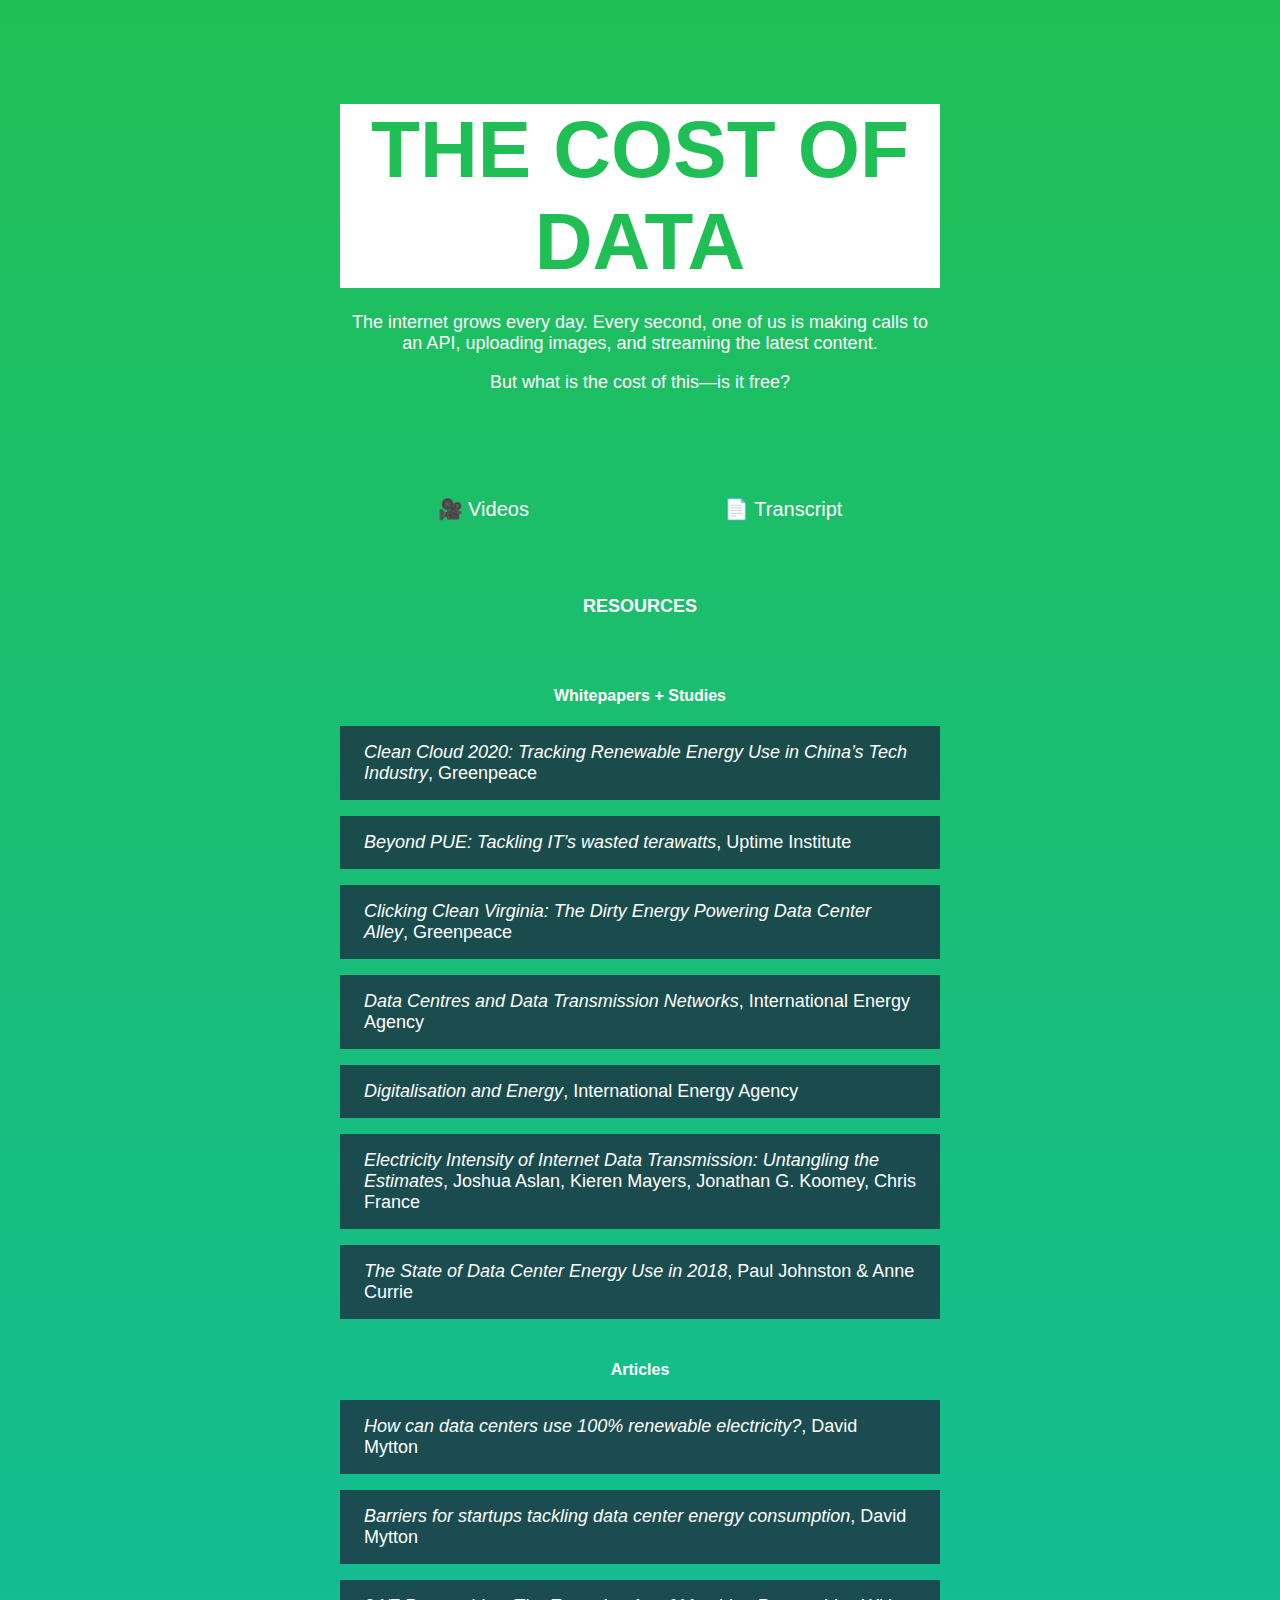
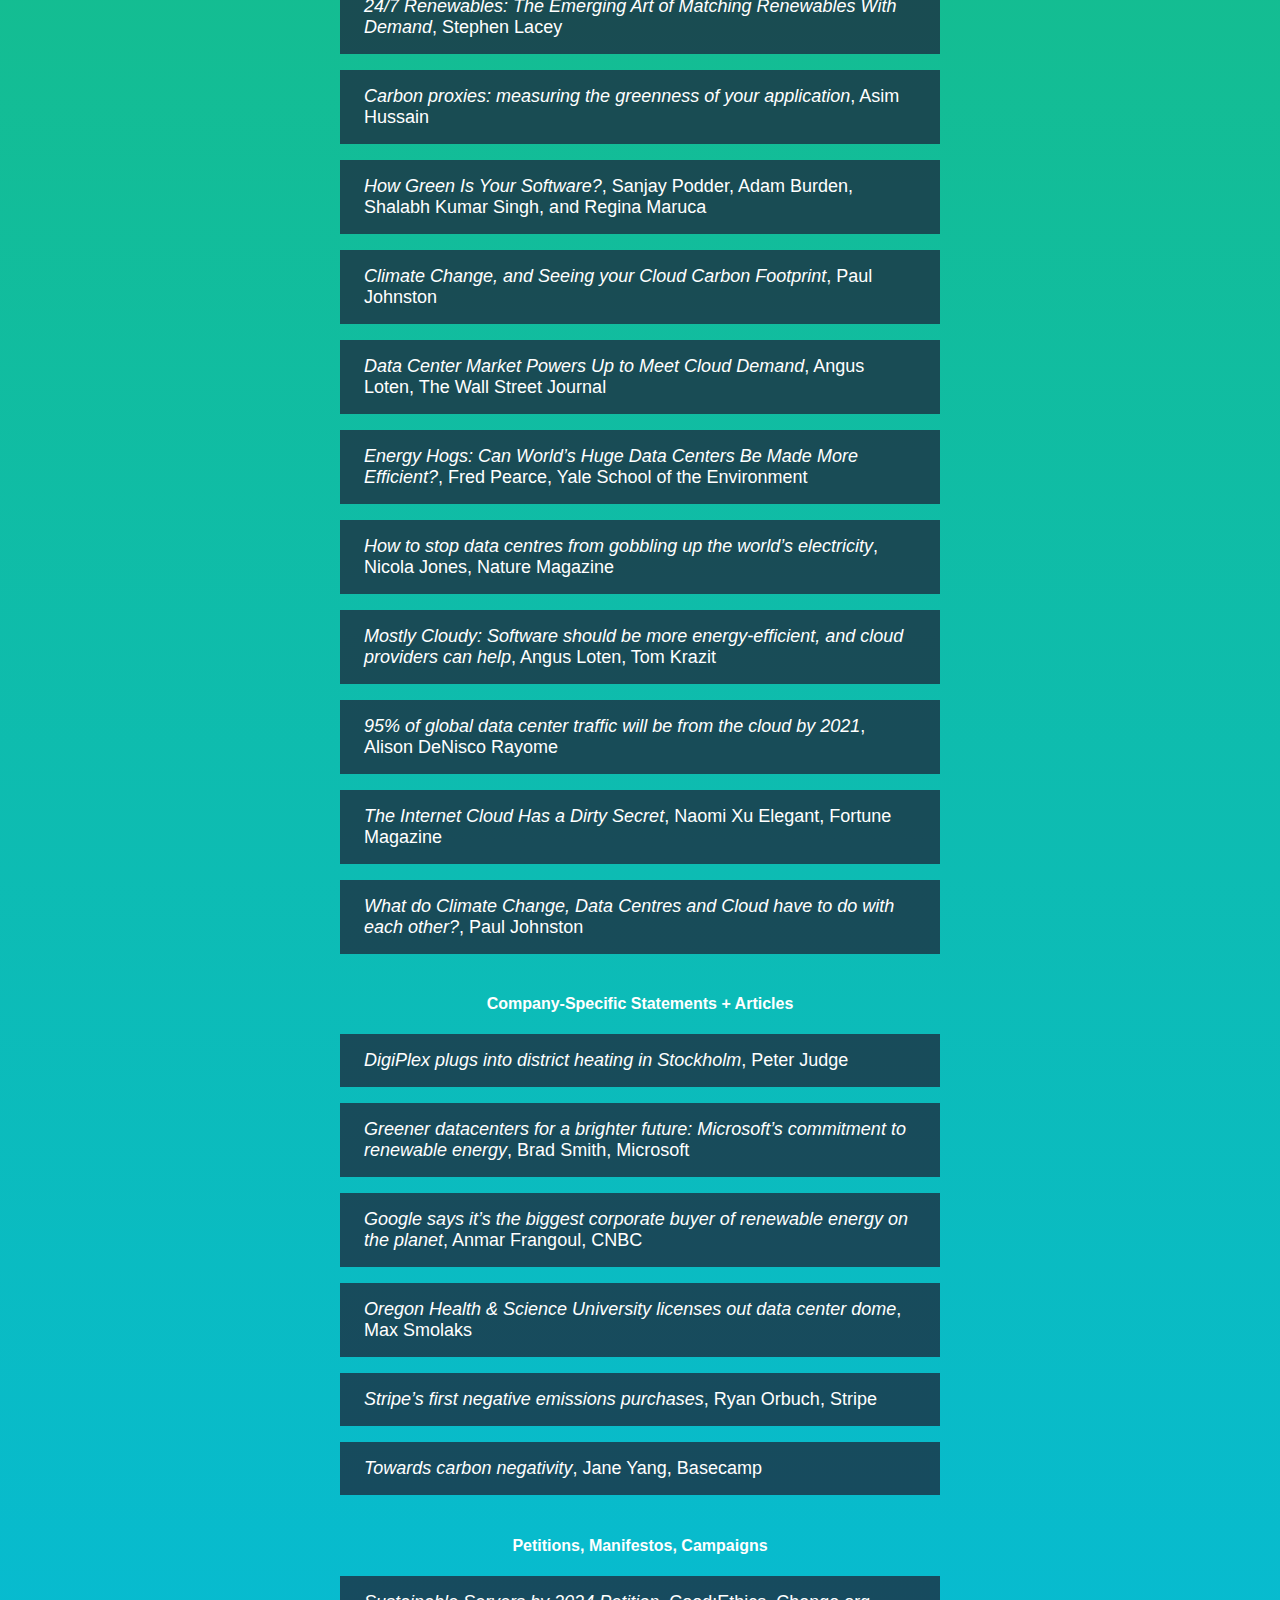
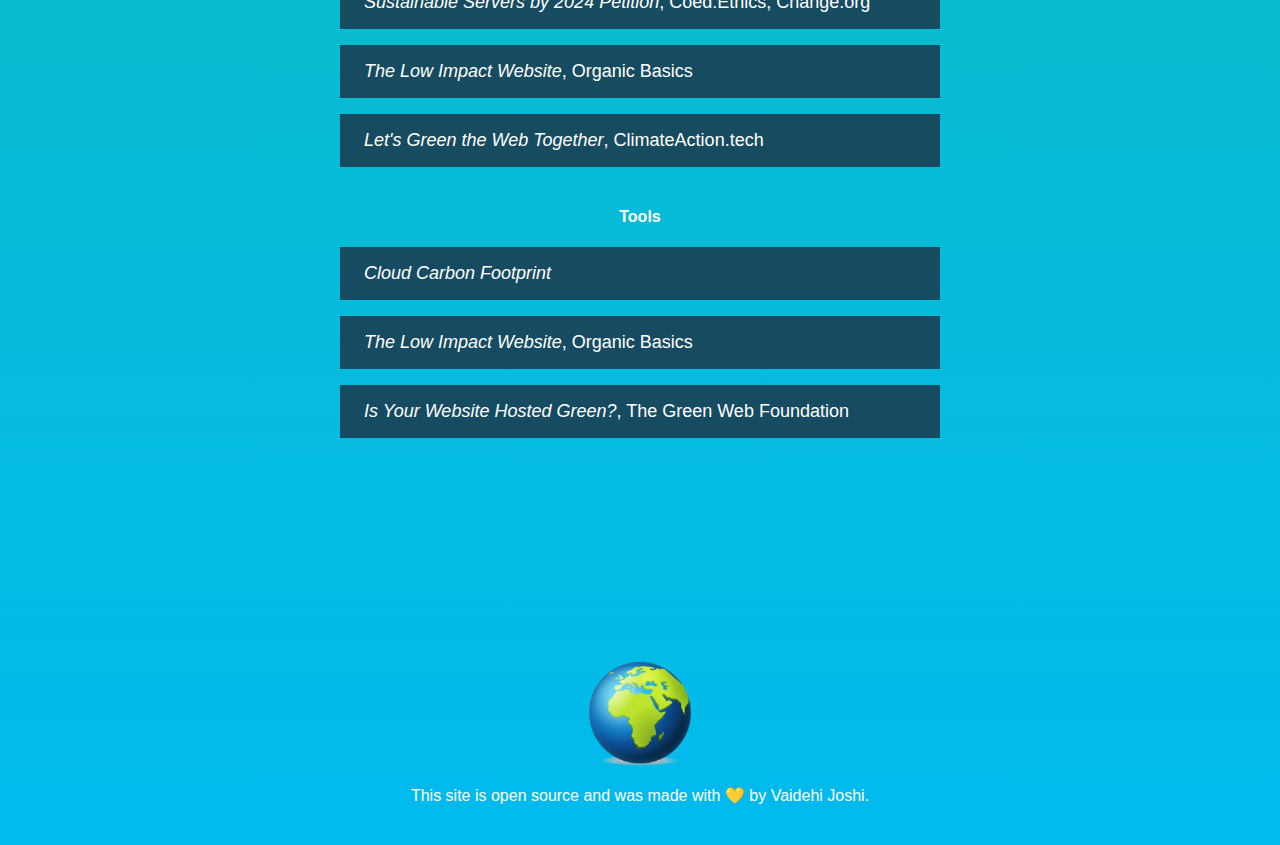
<file: index.html>
<!DOCTYPE html>
<html lang="en">
  <head>
    <meta charset="UTF-8" />
    <title>The Cost of Data</title>
    <link href="styles.css" rel="stylesheet">
    <meta name="viewport" content="width=device-width, initial-scale=1.0">
    <meta name="description" content="A site for resources on data centers and energy usage.">
    <meta name="keywords" content="Data, Data Centers, Carbon Emissions, Cloud Providers, Climate Change">
    <meta name="author" content="Vaidehi Joshi">

    <!-- Twitter meta tags -->
    <meta name="twitter:card" content="summary" />
    <meta name="twitter:site" content="@vaidehijoshi" />
    <meta name="twitter:title" content="The Cost of Data" />
    <meta name="twitter:description" content="The internet grows every day. Every second, one of us is making calls to an API, uploading images, and streaming the latest content. But what is the cost of this—is it free?" />
    <meta name="twitter:image" content="https://costofdata.dev/assets/globe.png" />

    <!-- Favicon -->
    <link rel="icon" href="data:image/svg+xml,<svg xmlns=%22http://www.w3.org/2000/svg%22 viewBox=%220 0 100 100%22><text y=%22.9em%22 font-size=%2290%22>🌍</text></svg>">

    <!-- Global site tag (gtag.js) - Google Analytics -->
    <script async src="https://www.googletagmanager.com/gtag/js?id=UA-61898499-3"></script>
    <script>
      window.dataLayer = window.dataLayer || [];
      function gtag(){dataLayer.push(arguments);}
      gtag('js', new Date());

      gtag('config', 'UA-61898499-3');
    </script>
  </head>
  <body>
    <div class="content-wrapper">
      <div class="header">
        <h1 class="title-heading">The Cost of Data</h1>
        <h2>
          The internet grows every day. Every second, one of us is making calls to an API, uploading images, and streaming the latest content.
        </h2>
        <h3>
          But what is the cost of this—is it free?
        </h3>
      </div>
      <div class="supplemental-links">
        <a href="videos.html">
          <span class="supplemental-item">🎥 Videos</span>
        </a>
        <a href="transcript.html">
          <span class="supplemental-item">📄 Transcript</span>
        </a>
      </div>

      <div class="resources">
        <h3 class="section-heading">Resources</h3>
        <h4>Whitepapers + Studies</h4>
        <ul>
          <li>
            <a target="_blank" href="https://storage.googleapis.com/planet4-eastasia-stateless/2020/01/7d439834-cleancloud2020briefing.pdf">Clean Cloud 2020: Tracking Renewable Energy Use in China’s Tech Industry</a>, Greenpeace
          </li>
          <li>
            <a target="_blank" href="https://uptimeinstitute.com/uptime_assets/80ae92ca9b8dfa363a077cb537f51870777499a39218906efc6d4e37e28ac3a0-beyond-pue-tackling-its-wasted-terawatts.pdf">Beyond PUE: Tackling IT’s wasted terawatts</a>, Uptime Institute
          </li>
          <li>
            <a target="_blank" href="https://www.greenpeace.org/usa/reports/click-clean-virginia">Clicking Clean Virginia: The Dirty Energy Powering Data Center Alley</a>, Greenpeace
          </li>
          <li>
            <a target="_blank" href="https://www.iea.org/reports/data-centres-and-data-transmission-networks">Data Centres and Data Transmission Networks</a>, International Energy Agency
          </li>
          <li>
            <a target="_blank" href="https://www.iea.org/reports/digitalisation-and-energy">Digitalisation and Energy</a>, International Energy Agency
          </li>
          <li>
            <a target="_blank" href="https://onlinelibrary.wiley.com/doi/full/10.1111/jiec.12630">Electricity Intensity of Internet Data Transmission: Untangling the Estimates</a>, Joshua Aslan, Kieren Mayers, Jonathan G. Koomey, Chris France
          </li>
          <li>
            <a target="_blank" href="https://docs.google.com/document/d/1eCCb3rgqtQxcRwLdTr0P_hCK_drIZrm1Dpb4dlPeG6M">The State of Data Center Energy Use in 2018</a>, Paul Johnston & Anne Currie
          </li>
        </ul>

        <h4>Articles</h4>
        <ul>
          <li>
            <a target="_blank" href="https://davidmytton.blog/how-can-data-centers-use-100-renewable-electricity/">How can data centers use 100% renewable electricity?</a>, David Mytton
          </li>
          <li>
            <a target="_blank" href="https://davidmytton.blog/barriers-for-startups-tackling-data-center-energy-consumption/">Barriers for startups tackling data center energy consumption</a>, David Mytton
          </li>
          <li>
            <a target="_blank" href="https://www.greentechmedia.com/articles/read/24-7-renewables-the-emerging-art-of-matching-renewables-with-demand">24/7 Renewables: The Emerging Art of Matching Renewables With Demand</a>, Stephen Lacey
          </li>
          <li>
            <a target="_blank" href="https://leaddev.com/building-better-software/carbon-proxies-measuring-greenness-your-application">Carbon proxies: measuring the greenness of your application</a>, Asim Hussain
          </li>
          <li>
            <a target="_blank" href="https://hbr.org/2020/09/how-green-is-your-software">How Green Is Your Software?</a>, Sanjay Podder, Adam Burden, Shalabh Kumar Singh, and Regina Maruca
          </li>
          <li>
            <a target="_blank" href="https://medium.com/@PaulDJohnston/climate-change-and-seeing-your-cloud-carbon-footprint-4e03c195a799">Climate Change, and Seeing your Cloud Carbon Footprint</a>, Paul Johnston
          </li>
          <li>
            <a target="_blank" href="https://www.wsj.com/articles/data-center-market-powers-up-to-meet-cloud-demand-11566898200">Data Center Market Powers Up to Meet Cloud Demand</a>, Angus Loten, The Wall Street Journal
          </li>
          <li>
            <a target="_blank" href="https://e360.yale.edu/features/energy-hogs-can-huge-data-centers-be-made-more-efficient">Energy Hogs: Can World’s Huge Data Centers Be Made More Efficient?</a>, Fred Pearce, Yale School of the Environment
          </li>
          <li>
            <a target="_blank" href="https://www.nature.com/articles/d41586-018-06610-y">How to stop data centres from gobbling up the world’s electricity</a>, Nicola Jones, Nature Magazine
          </li>
          <li>
            <a target="_blank" href="https://mostlycloudy.substack.com/p/mostly-cloudy-software-should-be">Mostly Cloudy: Software should be more energy-efficient, and cloud providers can help</a>, Angus Loten, Tom Krazit
          </li>
          <li>
            <a target="_blank" href="https://www.techrepublic.com/article/95-of-global-data-center-traffic-will-be-from-the-cloud-by-2021">95% of global data center traffic will be from the cloud by 2021</a>, Alison DeNisco Rayome
          </li>
          <li>
            <a target="_blank" href="https://fortune.com/2019/09/18/internet-cloud-server-data-center-energy-consumption-renewable-coal">The Internet Cloud Has a Dirty Secret</a>, Naomi Xu Elegant, Fortune Magazine
          </li>
          <li>
            <a target="_blank" href="https://medium.com/@PaulDJohnston/what-do-climate-change-data-centres-and-cloud-have-to-do-with-each-other-9b908887c610">What do Climate Change, Data Centres and Cloud have to do with each other?</a>, Paul Johnston
          </li>
        </ul>
        <h4>Company-Specific Statements + Articles</h4>
        <ul>
          <li>
            <a target="_blank" href="https://www.datacenterdynamics.com/en/news/digiplex-plugs-into-district-heating-in-stockholm">DigiPlex plugs into district heating in Stockholm</a>, Peter Judge
          </li>
          <li>
            <a target="_blank" href="https://blogs.microsoft.com/on-the-issues/2016/05/19/greener-datacenters-brighter-future-microsofts-commitment-renewable-energy/#sm.000001qred3x9tcypqt8txmwsr2n4">Greener datacenters for a brighter future: Microsoft’s commitment to renewable energy</a>, Brad Smith, Microsoft
          </li>
          <li>
            <a target="_blank" href="https://www.cnbc.com/2018/04/05/google-says-its-the-biggest-corporate-buyer-of-renewable-energy-on-the-planet.html">Google says it’s the biggest corporate buyer of renewable energy on the planet</a>, Anmar Frangoul, CNBC
          </li>
          <li>
            <a target="_blank" href="https://www.datacenterdynamics.com/en/news/oregon-health-science-university-licenses-out-data-center-dome">Oregon Health & Science University licenses out data center dome</a>, Max Smolaks
          </li>
          <li>
            <a target="_blank" href="https://stripe.com/blog/kfirst-negative-emissions-purchases">Stripe’s first negative emissions purchases</a>, Ryan Orbuch, Stripe
          </li>
          <li>
            <a target="_blank" href="https://m.signalvnoise.com/towards-carbon-negativity">Towards carbon negativity</a>, Jane Yang, Basecamp
          </li>
        </ul>

        <h4>Petitions, Manifestos, Campaigns </h4>
        <ul>
          <li>
            <a target="_blank" href="https://www.change.org/p/sustainable-servers-by-2024">Sustainable Servers by 2024 Petition</a>, Coed:Ethics, Change.org
          </li>
          <li>
            <a target="_blank" href="https://github.com/Organic-Basics/ob-low-impact-website">The Low Impact Website</a>, Organic Basics
          </li>
          <li>
            <a target="_blank" href="https://climateaction.tech/blog/letsgreentheweb-together/">Let's Green the Web Together</a>, ClimateAction.tech
          </li>
        </ul>

        <h4>Tools</h4>
        <ul>
          <li>
            <a target="_blank" href="https://www.cloudcarbonfootprint.org/">Cloud Carbon Footprint</a>
          </li>
          <li>
            <a target="_blank" href="https://github.com/Organic-Basics/ob-low-impact-website">The Low Impact Website</a>, Organic Basics
          </li>
          <li>
            <a target="_blank" href="https://www.thegreenwebfoundation.org/">Is Your Website Hosted Green?</a>, The Green Web Foundation
          </li>
        </ul>
      </div>
      <div class="footer">
        <img src="assets/globe.png" alt="A globe emoji, with the focus on Africa"/>
        <p>
          This site is <a target="_blank" href="https://github.com/vaidehijoshi/cost-of-data">open source</a> and was made with 💛 by <a href="https://twitter.com/vaidehijoshi" target="_blank">Vaidehi Joshi</a>.
        </p>
      </div>
    </div>
  </body>
</html>
</file>
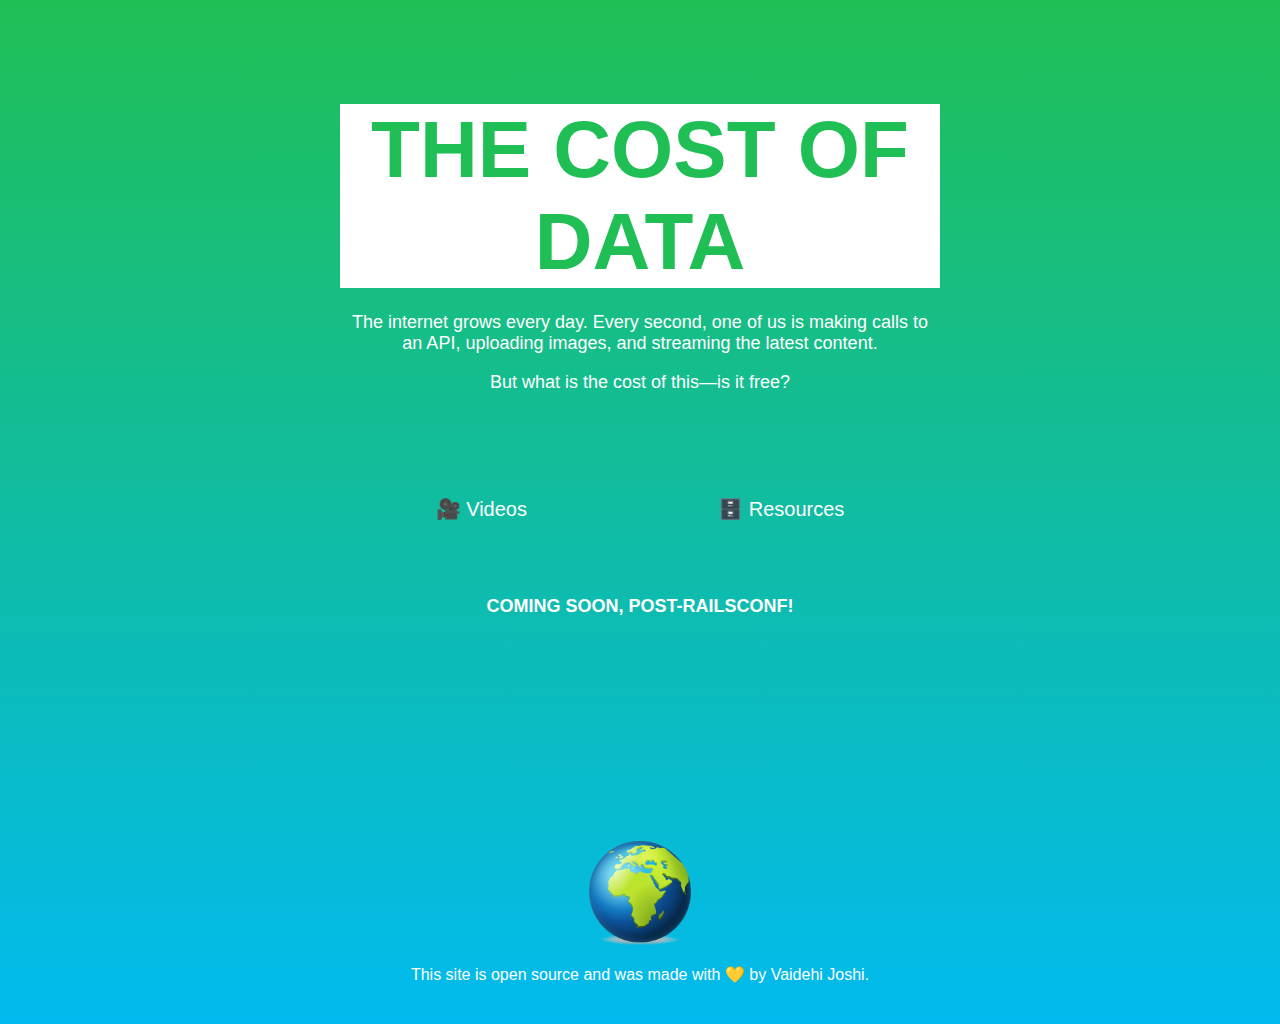
<file: transcript.html>
<!DOCTYPE html>
<html lang="en">
  <head>
    <meta charset="UTF-8" />
    <title>The Cost of Data</title>
    <link href="styles.css" rel="stylesheet">
    <meta name="viewport" content="width=device-width, initial-scale=1.0">
    <meta name="description" content="A site for resources on data centers and energy usage.">
    <meta name="keywords" content="Data, Data Centers, Carbon Emissions, Cloud Providers, Climate Change">
    <meta name="author" content="Vaidehi Joshi">

    <!-- Twitter meta tags -->
    <meta name="twitter:card" content="summary" />
    <meta name="twitter:site" content="@vaidehijoshi" />
    <meta name="twitter:title" content="The Cost of Data" />
    <meta name="twitter:description" content="The internet grows every day. Every second, one of us is making calls to an API, uploading images, and streaming the latest content. But what is the cost of this—is it free?" />
    <meta name="twitter:image" content="https://costofdata.dev/assets/globe.png" />

    <!-- Favicon -->
    <link rel="icon" href="data:image/svg+xml,<svg xmlns=%22http://www.w3.org/2000/svg%22 viewBox=%220 0 100 100%22><text y=%22.9em%22 font-size=%2290%22>🌍</text></svg>">

    <!-- Global site tag (gtag.js) - Google Analytics -->
    <script async src="https://www.googletagmanager.com/gtag/js?id=UA-61898499-3"></script>
    <script>
      window.dataLayer = window.dataLayer || [];
      function gtag(){dataLayer.push(arguments);}
      gtag('js', new Date());

      gtag('config', 'UA-61898499-3');
    </script>
  </head>
  <body>
    <div class="content-wrapper">
      <div class="header">
        <h1 class="title-heading">The Cost of Data</h1>
        <h2>
          The internet grows every day. Every second, one of us is making calls to an API, uploading images, and streaming the latest content.
        </h2>
        <h3>
          But what is the cost of this—is it free?
        </h3>
      </div>
      <div class="supplemental-links">
        <a href="videos.html">
          <span class="supplemental-item">🎥 Videos</span>
        </a>
        <a href="index.html">
          <span class="supplemental-item">🗄️ Resources</span>
        </a>
      </div>

      <div class="transcript">
        <h3 class="section-heading">Coming Soon, Post-RailsConf!</h3>
      </div>
      <!-- <div class="transcript">
        <h3 class="section-heading">Talk Transcript</h3>
        <div class="transcript-text-wrapper">
          <p>
            Everything that we create and share on the internet is stored somewhere. However, most of us aren’t thinking about how and
            where this data is stored. As developers, we may think that our data is ephemeral, but all of it lives somewhere. When we
            work with code all day, it can be easy to forget about all of the physical things that are powering our world.
          </p>
          <p>
            The majority of all data in computing is stored in a data center. A <strong>data center</strong> is one or many buildings that
            store servers and all of the hardware associated with them. Before data centers were ubiquitous, we had to store our servers on our own,
            sometimes in a room. But people found that data centers were easier to use than maintaining their own server rooms, and
            they became much more common. And if you use a cloud provider, then you are using the data centers that they provide.
          </p>
          <p>
            <strong>Cloud providers</strong> are companies that rent out servers in their data centers. Storing content in a cloud provider’s data center
            is more efficient than running a data center of your own. You don’t have to maintain your own machines, or your own network.
            You have access to better hardware and improved security infrastructure, like backups and distributed databases. When you sign
            up to use a cloud provider, they will promise you little to no downtime. In other words, they say that they will keep things running.
          </p>
          <p>
            But what do providers have to do in order to ensure operability, and no downtime? In order to make sure that you can always access your data
            and in order to keep their systems reliable, they often have more than one instance of a server in different locations.
            This is called redundancy. But the more servers you have, the more servers you need to power and maintain.
            And servers are demanding! A server requires energy to be powered, which comes in the form of electricity.
            But servers also use a lot of energy and emit it in the form of heat. If a server emits too much heat, it will overheat and fail.
            So, the server also has to be cooled! Because of these hardware constraints, every data center has some mechanism to remove hot air and
            supply cool air. So, not only do we need energy to power the servers, we need energy to cool them down, too.
          </p>
          <p>
            But just how much energy are we talking about? By conservative estimates, data centers worldwide use approximately
            200 terawatt hours (TWh) a year. One terawatt-hour is equivalent to a trillion watts of energy consumed in one hour.
            For some perspective, Scotland has a population of over 5 million and requires only 25 TWh of electrical energy each year.
            Overall, data centers currently demand somewhere between 1-3% of the world’s global electricity.
          </p>
          <p>
            If data centers are using so much of the global electricity supply, it’s worth asking: where does the energy from? The electricity
            to power data centers comes from the local power grid. Unfortunately, many data centers are relying on power grids that use fossil
            fuels as their main power source. Fossil fuels emit greenhouse gasses into the atmosphere. Data suggests that the IT and communication
            technology industry accounts for approximately 2% of greenhouse gas emissions. Out of this 2% of emissions, conservative estimates
            suggest that data centers are responsible for at least 0.3% of that. Another way of thinking about this is that the tech sector has a
            carbon footprint equivalent to the airline industry.
          </p>
          <p>
            So what are the cloud providers are doing about this? Well, it depends a lot on the provider and their values. There’s a great white paper
            that was published last year called <a href="https://docs.google.com/document/d/1eCCb3rgqtQxcRwLdTr0P_hCK_drIZrm1Dpb4dlPeG6M" target="_blank">
            "The State of Data Center Energy Use in 2018"</a>. It was written by two folks in the industry, Paul Johnston and Anne Currie.
            This paper goes into a lot of detail about the environmental impacts of six of the biggest cloud providers,
            and it actually gives them a grade in terms of the sustainability of their servers! I’m only going to talk about two of these today, but
            I encourage you to check out their entire white paper, it has some wonderful resources.
          </p>
          <p>
            We’ll start with Amazon's cloud provider service, <strong>AWS</strong>, which is the largest cloud provider. They have a commitment to be 100% renewable by 2030.
            Amazon allows you to store your server instances in different zones across the globe. They have 25 zones, but only 5 of them are carbon neutral.
            If you store your data in a carbon neutral zone, AWS will purchase something called a "carbon offset". When AWS buys an offset, they are
            purchasing renewable energy and putting it back into the electrical grid. These offsets are what makes these zones "carbon neutral".
            It’s important to note that if you store your data in one of these zones, you’re still emitting greenhouse gasses. You’re just slowing down
            your emissions by buying more renewable power generation from elsewhere. Offsets are not a long-term solution because they don’t remove carbon
            emissions from the atmosphere, they just slow it down.
          </p>
          <p>
            Even though AWS offers 5 carbon neutral regions, it also has regions like US-EAST-1, in Northern Virginia, in the United States. A lot of companies host
            their data in this region. Unfortunately, Dominion Energy, the power supplier for this region, has doubled down on fossil fuels. As a result,
            this means that all of the data centers in this state are contributing to carbon emissions, because the power supplier is the one deciding what
            kind of energy source to use to power the electrical grid. And remember that goal that AWS had of being "100% renewable"? Well, despite this goal,
            they are continuing to open new data centers in this region. Since 2017, they’ve actually increased their operations in US-East-1 by 59%.
            On top of that, AWS is also not transparent about publicly reporting data on their current energy use, or how quickly their energy use is growing.
            This makes it hard to know if the renewable energy that they are buying through carbon offsets is anywhere close to offsetting how much energy
            they are actually using.
          </p>
          <p>
            Now, if we take a look at <strong>Google</strong>, things get a bit brighter. The Google Cloud Platform buys carbon offsets for all of its servers.
            Their parent company, Alphabet, is the largest corporate buyer of renewable energy. Compared to AWS, Google has been pretty transparent about the
            fact that they actually can’t power 100% of their servers through entirely renewable energy! So, instead, they have adopted a different strategy.
            For each kilowatt-hour of energy that their servers consume, Google purchases a matching kilowatt-hour of clean, renewable energy and adds it back
            into the power grid. So, even though hosting on Google cloud causes new carbon emissions, 100% of those emissions is offset. Google is actually the
            leader in this sector, and is doing better than most other cloud providers. Microsoft is the only other provider that has actually met its 100%
            sustainability goal, which you can read about on the whitepaper.
          </p>
          <p>
            Now that we know the reality of how these cloud providers are actually powering the data centers that house our content, the question is: how will the
            energy usage of data centers scale into the future? Multiple research papers have found that global data traffic is actually growing quite quickly.
            This means that the usage of data centers is going to grow, too. Over time, this will demand more energy. Here is the "expected case" projection for
            how the IT industry will grow over time. The estimate is that our industry will use somewhere between 8-21% of the total global electricity demand by
            the end of this decade. Given that we’re an industry that cares so much about efficiency and scalability, we need to start seriously thinking about this
            problem. I have some good news though: some of us are!
          </p>
          <p>
            People have started solving this problem. Some companies are building their new data centers in colder climates, where it doesn’t take as much energy to
            cool servers. Others are recovering and recycling wasted heat from servers and re-using it in sustainable ways. Companies like Stripe and Basecamp,
            which don’t even have data centers of their own, have dedicated themselves to becoming fully carbon-neutral or carbon negative.
          </p>
          <p>
            Each of us has agency in solving this problem, too. We can find out where our data lives, and whether it is stored in a region that is green and carbon
            neutral and powered by renewable energy, or whether is it contributing to the planet’s greenhouse gas emissions? There’s a great website called the
            <a href="https://www.thegreenwebfoundation.org" target="_blank">Green Web Foundation</a> that can help you answer this question when it comes to your own projects,
            as well as the apps that you might use every day. If your data doesn’t live in a green region, figure out what it would take to migrate your data to a
            different location or provider that <em>is</em> carbon neutral.
          </p>
          <p>
            If you’re in the lucky position to start fresh and are provisioning new servers or databases, you can choose a clean cloud provider from the get go.
            Another great step you can take is to draw attention to this issue and talk about it with your team. If you’re at a small company, this might mean just
            talking about your cloud provider choices internally. But if you work at a big company, especially one that has a large enterprise account, you can
            pressure your cloud provider to release data and be transparent about where their energy comes from for powering their data centers.
          </p>
          <p>
            And if you work at a company that provides cloud services, and if you have the power and the privilege to do so, you can do even more.
            There are some very active employees at Amazon that are doing exactly this. You can even build something to make it easy for people to find
            information about this topic.
          </p>
          <p>
            It’s very hard to find data around energy consumption and these cloud providers, so it’s important to make this data accessible to everyone in the industry.
            A great example of this is the <a href="https://chrome.google.com/webstore/detail/cloud-sustainability-cons/fmnjfjhemfjjbdnapfbnpefndheekmdb?hl=en" target="_blank">Cloud Sustainability Console chrome extension</a>.
            It’s a simple but useful browser extension that highlights which regions in AWS are carbon neutral.
            But, if you take nothing else away from this, I hope the one thing that you will all do is <strong>be aware</strong>.
            Be aware of the physical impacts of what we do every day (even though we can’t always see them). Be aware of the impact that our industry is making on all
            of us, and on our planet. Our industry relies upon a finite resource, even if we can’t see it or even if we don’t think about it all the time.
            It’s our responsibility to take the first step and learn about this stuff. As I’ve learned more about how we store data, I’ve also realized that most of
            us don’t even know what this information will cost us down the road. We don’t yet know what the cost of data will be to us, or our planet.
          </p>
          <p>
            But despite this, I don’t feel entirely disheartened. It might seem like all we’re doing as an industry is contributing to the problem, but there’s
            another way to look at it, too. We could be the ones who start to change it. Historically speaking, the field of technology has pushed the needle forward.
            I’m optimistic that we can do it again here, too, and set an example for other industries. We are a unique group because we aren’t just consumers of
            technology: we create it. Which means that we each have the power to influence and guide our industry, too. I hope to see all of us guide it in the right direction.
          </p>
        </div>
      </div> -->
      <div class="footer">
        <img src="assets/globe.png" alt="A globe emoji, with the focus on Africa"/>
        <p>
          This site is <a target="_blank" href="https://github.com/vaidehijoshi/cost-of-data">open source</a> and was made with 💛 by <a href="https://twitter.com/vaidehijoshi" target="_blank">Vaidehi Joshi</a>.
        </p>
      </div>
    </div>
  </body>
</html>
</file>
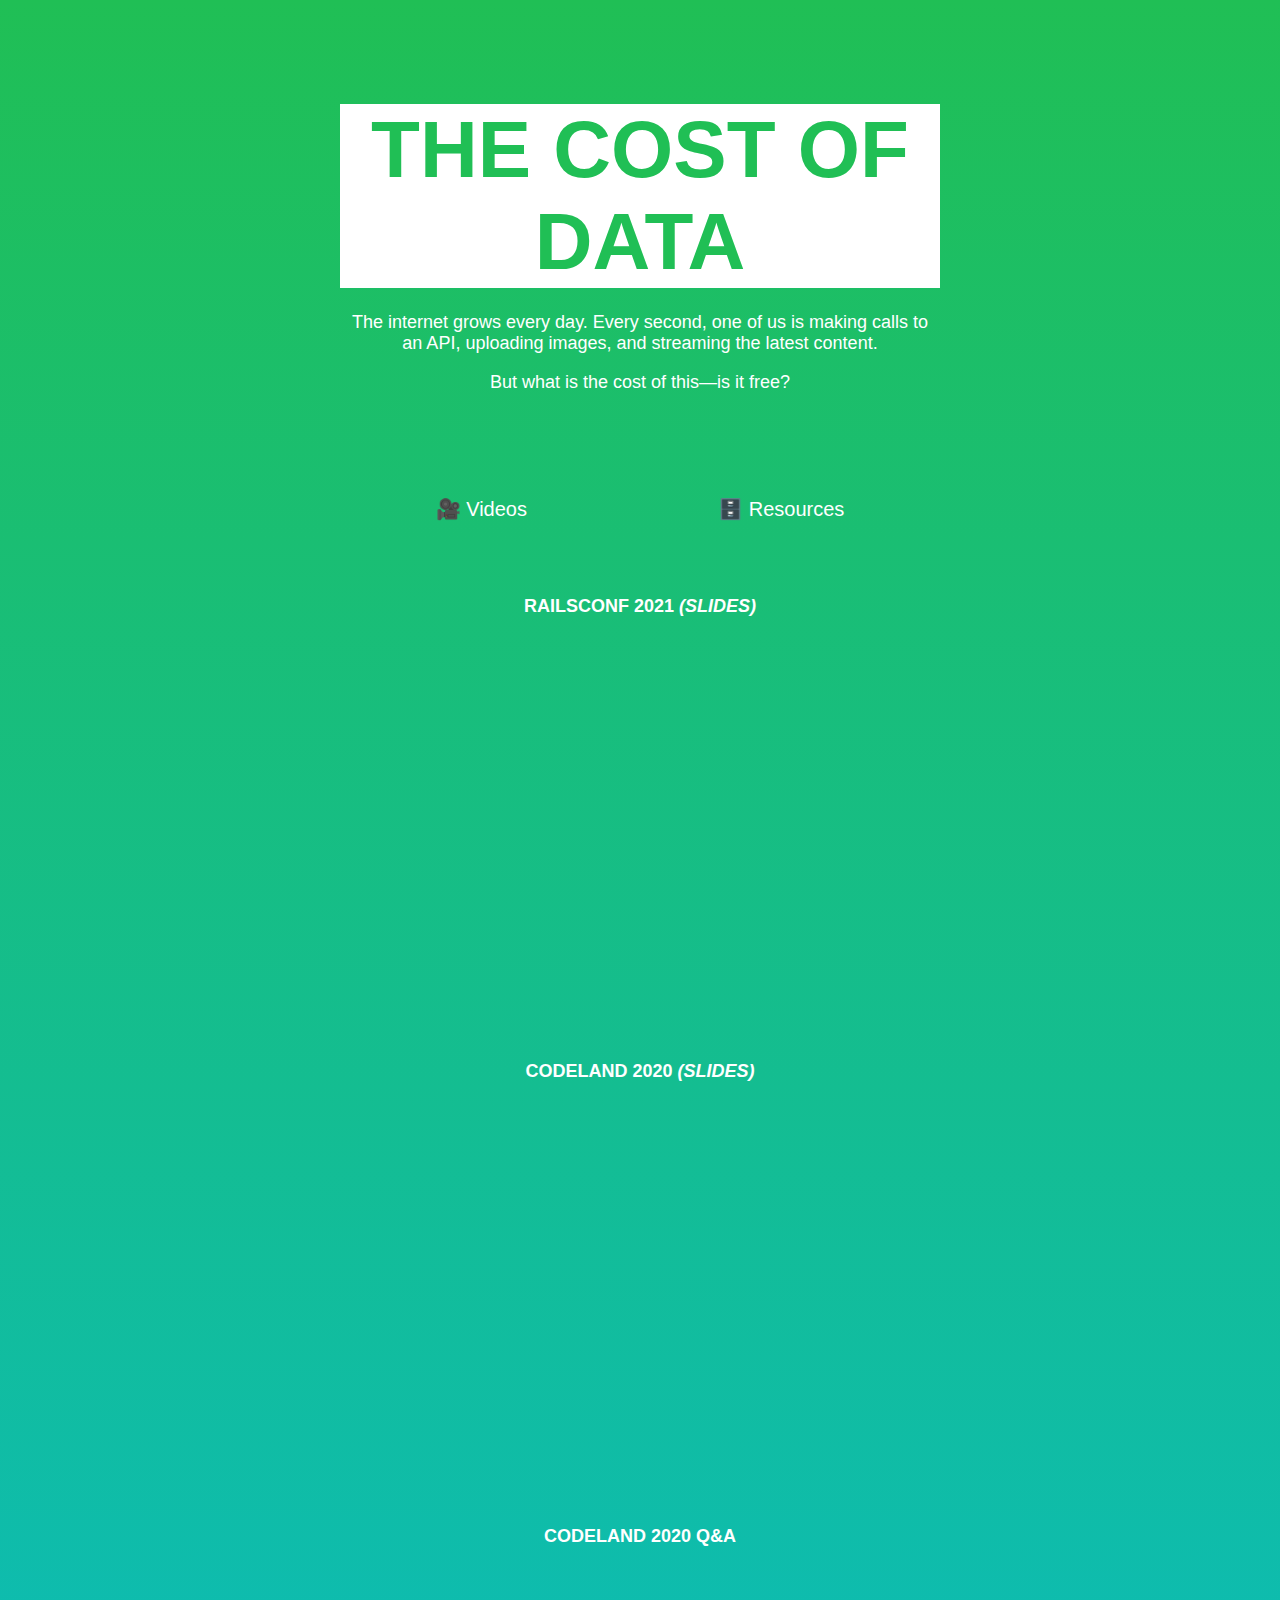
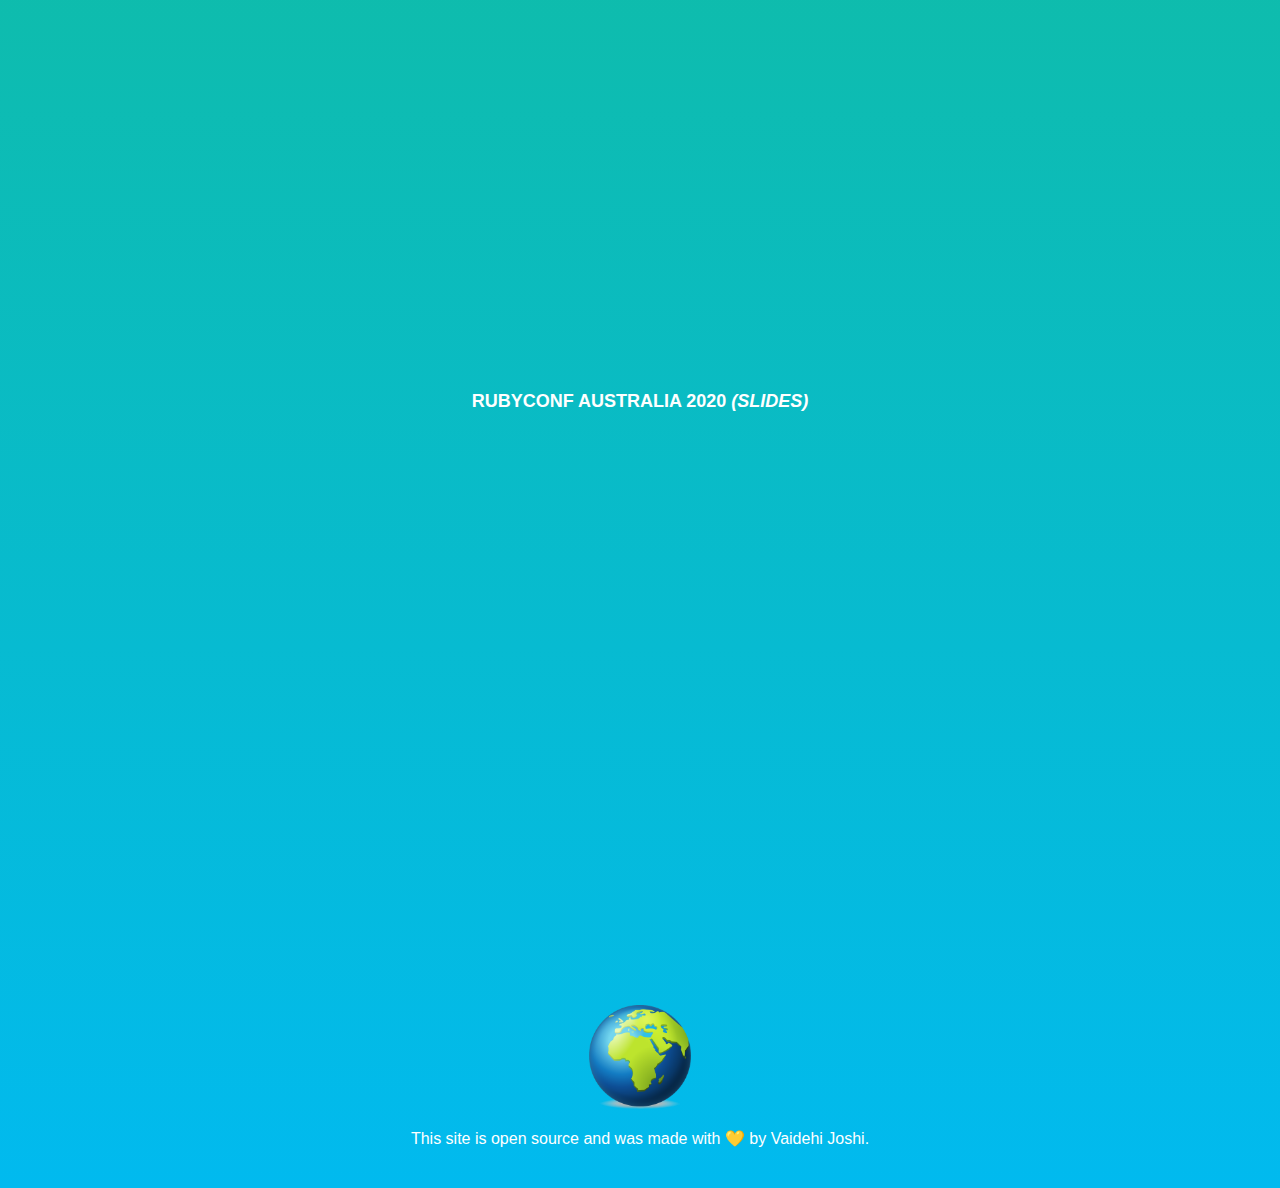
<file: videos.html>
<!DOCTYPE html>
<html lang="en">
  <head>
    <meta charset="UTF-8" />
    <title>The Cost of Data</title>
    <link href="styles.css" rel="stylesheet">
    <meta name="viewport" content="width=device-width, initial-scale=1.0">
    <meta name="description" content="A site for resources on data centers and energy usage.">
    <meta name="keywords" content="Data, Data Centers, Carbon Emissions, Cloud Providers, Climate Change">
    <meta name="author" content="Vaidehi Joshi">

    <!-- Twitter meta tags -->
    <meta name="twitter:card" content="summary" />
    <meta name="twitter:site" content="@vaidehijoshi" />
    <meta name="twitter:title" content="The Cost of Data" />
    <meta name="twitter:description" content="The internet grows every day. Every second, one of us is making calls to an API, uploading images, and streaming the latest content. But what is the cost of this—is it free?" />
    <meta name="twitter:image" content="https://costofdata.dev/assets/globe.png" />

    <!-- Favicon -->
    <link rel="icon" href="data:image/svg+xml,<svg xmlns=%22http://www.w3.org/2000/svg%22 viewBox=%220 0 100 100%22><text y=%22.9em%22 font-size=%2290%22>🌍</text></svg>">

    <!-- Global site tag (gtag.js) - Google Analytics -->
    <script async src="https://www.googletagmanager.com/gtag/js?id=UA-61898499-3"></script>
    <script>
      window.dataLayer = window.dataLayer || [];
      function gtag(){dataLayer.push(arguments);}
      gtag('js', new Date());

      gtag('config', 'UA-61898499-3');
    </script>
  </head>
  <body>
    <div class="content-wrapper">
      <div class="header">
        <h1 class="title-heading">The Cost of Data</h1>
        <h2>
          The internet grows every day. Every second, one of us is making calls to an API, uploading images, and streaming the latest content.
        </h2>
        <h3>
          But what is the cost of this—is it free?
        </h3>
      </div>
      <div class="supplemental-links">
        <a href="videos.html">
          <span class="supplemental-item">🎥 Videos</span>
        </a>
        <a href="index.html">
          <span class="supplemental-item">🗄️ Resources</span>
        </a>
      </div>

      <div class="transcript">
        <h3 class="section-heading">RailsConf 2021 <a href="https://speakerdeck.com/vaidehijoshi/the-cost-of-data-railsconf-2021">(Slides)</a></h3>
        <iframe
          width="560"
          height="315"
          src="https://www.youtube-nocookie.com/embed/h7LFYeiCtYs"
          title="YouTube video player"
          frameborder="0"
          loading="lazy"
          allow="accelerometer; autoplay; clipboard-write; encrypted-media; gyroscope; picture-in-picture"
          allowfullscreen>
        </iframe>

        <h3 class="section-heading">Codeland 2020 <a href="https://speakerdeck.com/vaidehijoshi/the-cost-of-data-codeland-2020">(Slides)</a></h3>
        <iframe
          width="560"
          height="315"
          src="https://www.youtube-nocookie.com/embed/AAi4oRWwiLE"
          title="YouTube video player"
          frameborder="0"
          loading="lazy"
          allow="accelerometer; autoplay; clipboard-write; encrypted-media; gyroscope; picture-in-picture"
          allowfullscreen>
        </iframe>

        <h3 class="section-heading">Codeland 2020 Q&A</h3>
        <iframe
          width="560"
          height="315"
          src="https://www.youtube-nocookie.com/embed/V6nAePEEAZQ?start=22748"
          title="YouTube video player"
          frameborder="0"
          loading="lazy"
          allow="accelerometer; autoplay; clipboard-write; encrypted-media; gyroscope; picture-in-picture"
          allowfullscreen>
        </iframe>

        <h3 class="section-heading">RubyConf Australia 2020 <a href="https://speakerdeck.com/vaidehijoshi/the-cost-of-data-rubyconfau">(Slides)</a></h3>
        <iframe
          width="560"
          height="315"
          src="https://www.youtube-nocookie.com/embed/iEUPwHyIOBQ"
          title="YouTube video player"
          frameborder="0"
          loading="lazy"
          allow="accelerometer; autoplay; clipboard-write; encrypted-media; gyroscope; picture-in-picture"
          allowfullscreen>
        </iframe>
      </div>

      <div class="footer">
        <img src="assets/globe.png" alt="A globe emoji, with the focus on Africa"/>
        <p>
          This site is <a target="_blank" href="https://github.com/vaidehijoshi/cost-of-data">open source</a> and was made with 💛 by <a href="https://twitter.com/vaidehijoshi" target="_blank">Vaidehi Joshi</a>.
        </p>
      </div>
    </div>
  </body>
</html>
</file>
<file: styles.css>
@import url("https://rsms.me/inter/inter-ui.css");

body {
  position: relative;
  margin: 0;
  padding: 0;
  font-family: "Inter UI", sans-serif;
  text-align: center;
  color: #FFFFFF;
  background: linear-gradient(-180deg, #20BF55 0%, #01BAEF 100%);
}

.content-wrapper {
  position: relative;
  padding: 104px 0 24px 0;
  width: 95%;
  max-width: 600px;
  margin: auto;
}

h1 {
  display: block;
  font-size: 80px;
  margin: 0 0 24px 0;
}

@media (max-width: 500px) {
  h1 {
    font-size: 16vw;
  }
}

h2 {
  font-weight: 300;
  font-size: 18px;
}

h3 {
  font-weight: 500;
  font-size: 18px;
}

h4 {
  padding-top: 20px;
}

a {
  color: inherit;
  text-decoration: none;
  font-style: italic;
}

a:hover {
  color: #7bd9f4;
}

.title-heading {
  font-weight: bolder;
  color: #20BF55;
  text-transform: uppercase;
  padding: 0 16px;
  background: #ffffff;
}

.section-heading {
  font-weight: bolder;
  text-transform: uppercase;
  padding: 0 16px;
  margin: 75px 0 50px;
}

ul {
  padding: 0;
}

li {
  display: block;
  box-sizing: border-box;
  text-align: left;
  font-size: 18px;
  width: 100%;
  padding: 16px 24px;
  background: rgba(27, 48, 66, 0.8);
  margin-bottom: 16px;
}

.transcript-text-wrapper {
  text-align: justify;
}

.transcript-text-wrapper p {
  padding: 10px 0;
}

.header {
  margin-bottom: 104px;
}

.supplemental-links {
  display: flex;
  font-size: 20px;
  justify-content: space-around;
}

.supplemental-item {
  font-style: normal;
  font-weight: 500;
}

.resource-links,
.transcript-container,
.usage-instructions {
  margin-top: 64px;
}

.footer {
  margin-top: 224px;
}

.footer img {
  height: 104px;
  width: auto;
}

.footer a {
  font-style: normal;
}
</file>
